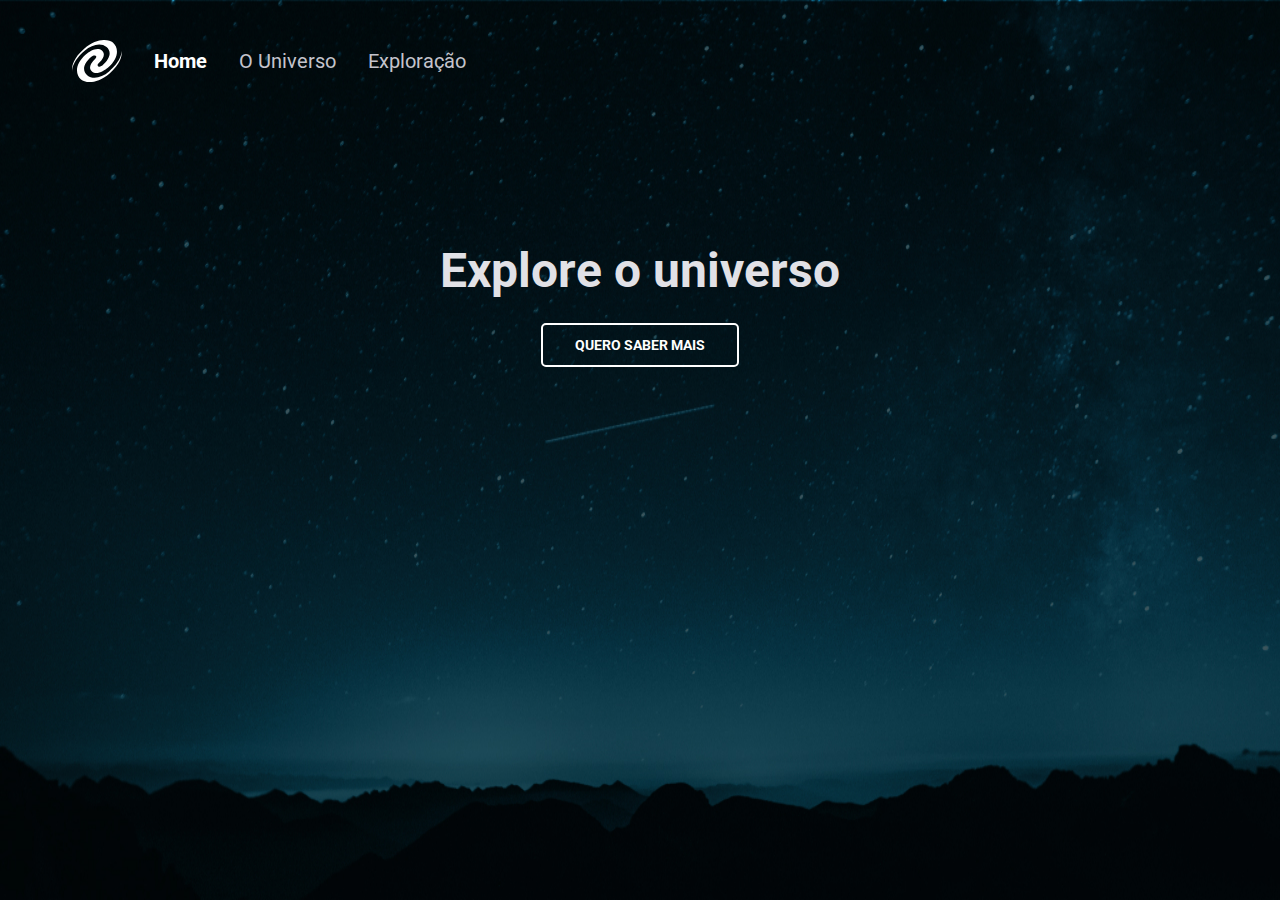
<file: index.html>
<!DOCTYPE html>
<html lang="pt-br">
<head>
    <link rel="preconnect" href="https://fonts.googleapis.com">
    <link rel="preconnect" href="https://fonts.gstatic.com" crossorigin>
    <meta charset="UTF-8">
    <meta name="viewport" content="width=device-width, initial-scale=1.0">
    <title>SPA Universe</title>
    <link href="https://fonts.googleapis.com/css2?family=Roboto:ital,wght@0,100;0,300;0,400;0,500;0,700;0,900;1,100;1,300;1,400;1,500;1,700;1,900&display=swap" rel="stylesheet">
    <link rel="stylesheet" type="text/css" href="./style.css">
</head>
<body>
    <nav>
        <img src="./assets/logo.svg" alt="Imagem pequena de um universo no canto superior esquerdo da tela">
        <a href="/" id="home">Home</a>
        <a href="/universe" id="universe">O Universo</a>
        <a href="/exploration" id="exploration">Exploração</a>
    </nav>
    <div id="app"></div>
    <script src="./js/index.js" type="module"></script>
</body>
</html>
</file>
<file: style.css>
*{
    margin: 0;
    padding: 0;
    box-sizing: border-box;
}
:root{
    font-size: 62.5%;
    --color-white: #FFF;
    --color-gray-300: #E1E1E6;
    --color-gray-500: #C4C4CC;
    --color-gray-700: #8D8D99;
    --color-button-hover: #02799D;
}
html, body, button{
    font-family: "Roboto", sans-serif;
}
body{
    width: 100%;
    height: 100vh;
    font-size: 1.6rem;
}
body.image1{
    background: url("./assets/mountains-universe-1.jpg") no-repeat center;
    background-size: 100% 100%;
}
body.image2{
    background: url("./assets/mountains-universe-2.jpg") no-repeat center;
    background-size: 100% 100%;
}
body.image3{
    background: url("./assets/mountains-universe-3.jpg") no-repeat center;
    background-size: 100% 100%;
}
nav{
    display: flex;
    justify-content: flex-start;
    align-items: center;
    padding: 4rem 7.2rem;
    gap: 3.2rem;
    font-size: 2rem;
}
nav a{
    text-decoration: none;
    color: var(--color-gray-500)
}
a.active{
    font-weight: bold;
    color: var(--color-white);
    transition: color .5s;
}
nav a:hover{
    color: var(--color-white);
    transition: color .7s;
}
#app .home{
    margin-top: 12rem;
    display: flex;
    flex-direction: column;
    align-items: center;
    gap: 2.4rem;
    animation: screen1 1s;
}
#app .home h1{
    font-size: 4.8rem;
    color: var(--color-gray-300);
    animation: screen1 1s;
}
#app .home button{
    border: 2px solid var(--color-white);
    border-radius: 5px;
    padding: 1.2rem 3.2rem;
    font-size: 1.4rem;
    font-weight: bold;
    text-transform: uppercase;
    color: var(--color-white);
    background: transparent;
    animation: screen1 1s;
}
#app .home button:hover{
    cursor: pointer;
    background: var(--color-white);
    color: var(--color-button-hover);
    transition: background .5s, color .5s;
}
#app .universe, #app .exploration{
    margin: 6.3rem 10.2rem 0 ;
    display: flex;
    flex-direction: column;
    gap: 1.6rem;
    animation: screen2 1s;
}
#app .universe h2, #app .exploration h2{
    font-size: 4.8rem;
    line-height: 125%;
    color: var(--color-gray-300);
}
#app .universe p, #app .exploration p{
    font-size: 1.8rem;
    color: var(--color-gray-300);
    line-height: 160%;
    max-width: 64.8rem;
}
@keyframes screen1 {
    from{
        opacity: 0%;
        font-size: 1px;
    }
}
@keyframes screen2{
    from{
        transform: translateY(90%);
    }
}
</file>
